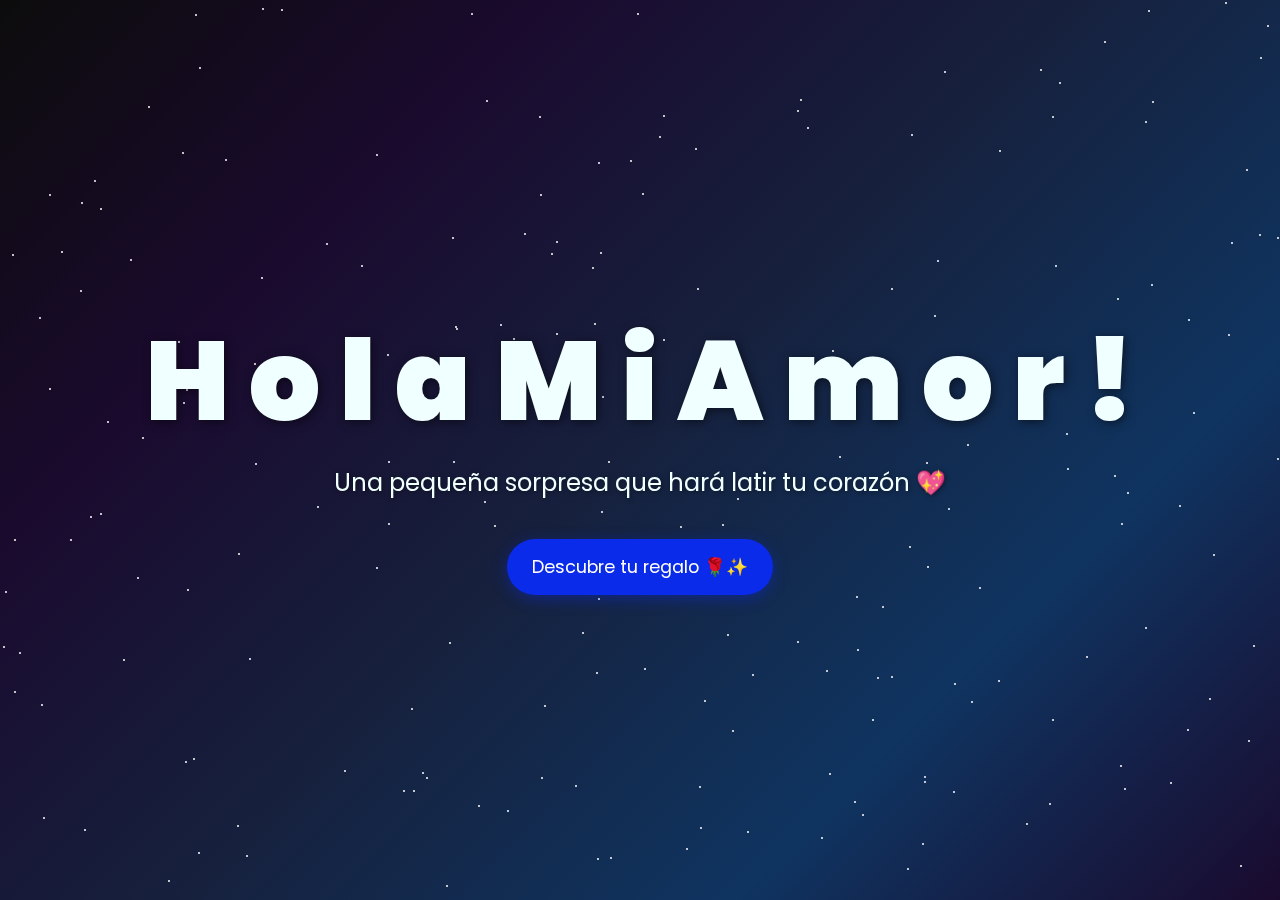
<file: index.html>
<!DOCTYPE html>
<html lang="es">

<head>
    <meta charset="UTF-8">
    <meta http-equiv="X-UA-Compatible" content="IE=edge">
    <meta name="viewport" content="width=device-width, initial-scale=1.0">
    <link rel="icon" href="img/flowers.png" type="image/x-icon">
    <title>MI AMOR</title>
    <style>
        @import url('https://fonts.googleapis.com/css2?family=Poppins:ital,wght@0,500;1,900&display=swap');
        
        *{
            font-family: 'Poppins',cursive;
            margin: 0;
            padding: 0;
            box-sizing: border-box;
        }

        body{
            color: azure;
            width: 100%;
            height: 100vh;
            display: flex;
            flex-direction: column;
            align-items: center;
            justify-content: center;
            background: linear-gradient(135deg, #0c0c0c 0%, #1a0a2e 25%, #16213e 50%, #0f3460 75%, #1a0a2e 100%);
            overflow: hidden;
            position: relative;
        }

        /* Fondo de estrellas fijas */
        .stars {
            position: fixed;
            top: 0;
            left: 0;
            width: 100%;
            height: 100%;
            pointer-events: none;
            z-index: 1;
        }

        .star {
            position: absolute;
            width: 2px;
            height: 2px;
            background: white;
            border-radius: 50%;
            animation: twinkle 3s infinite;
        }

        @keyframes twinkle {
            0%, 100% { opacity: 0.3; }
            50% { opacity: 1; }
        }

        /* Lluvia de meteoritos */
        .meteor-shower {
            position: fixed;
            top: 0;
            left: 0;
            width: 100%;
            height: 100%;
            pointer-events: none;
            z-index: 2;
        }

        .meteor {
            position: absolute;
            width: 2px;
            height: 80px;
            background: linear-gradient(to bottom, rgba(255, 255, 255, 1), rgba(255, 255, 255, 0.8), rgba(135, 206, 250, 0.6), transparent);
            border-radius: 50px;
            transform: rotate(25deg);
            animation: meteor-fall linear infinite;
            box-shadow: 0 0 10px rgba(255, 255, 255, 0.8), 0 0 20px rgba(135, 206, 250, 0.5);
        }

        @keyframes meteor-fall {
            0% {
                transform: rotate(25deg) translateY(-100vh) translateX(-50px);
                opacity: 1;
            }
            70% {
                opacity: 1;
            }
            100% {
                transform: rotate(25deg) translateY(100vh) translateX(50px);
                opacity: 0;
            }
        }

        /* Contenido principal */
        .content {
            position: relative;
            z-index: 10;
            display: flex;
            flex-direction: column;
            align-items: center;
            justify-content: center;
        }

        .botones{
            padding: 9px;
            border-radius: 80px;
            background-color: transparent;
            border: none;
            cursor: pointer;
            transition: transform 0.3s ease;
        }

        .botones:hover {
            transform: scale(1.05);
        }

        .botones a{
            background-color: #0a2be9;
            padding: 15px 25px;
            border-radius: 80px;
            text-decoration: none;
            color: white;
            font-size: 1.1rem;
            transition: all 0.3s ease;
            display: inline-block;
            box-shadow: 0 4px 15px rgba(10, 43, 233, 0.4);
        }

        .botones a:hover{
            background-color: rgb(50, 194, 194);
            box-shadow: 0 6px 20px rgba(50, 194, 194, 0.6);
        }

        /* Animación del texto principal */
        .greetings {
            font-size: 7rem;
            font-weight: 900;
            display: flex;
            gap: 1.5rem;
            justify-content: center;
            text-shadow: 2px 2px 10px rgba(0, 0, 0, 0.5);
        }

        .greetings span.hola > span,
        .greetings span.miamor > span {
            animation: glow 2.5s ease-in-out infinite;
        }

        /* Delays para animar letra por letra en .hola */
        .greetings span.hola > span:nth-child(1) { animation-delay: 0s; }
        .greetings span.hola > span:nth-child(2) { animation-delay: 0.2s; }
        .greetings span.hola > span:nth-child(3) { animation-delay: 0.4s; }
        .greetings span.hola > span:nth-child(4) { animation-delay: 0.6s; }

        /* Delays para animar letra por letra en .miamor */
        .greetings span.miamor > span:nth-child(1) { animation-delay: 0.8s; }
        .greetings span.miamor > span:nth-child(2) { animation-delay: 1s; }
        .greetings span.miamor > span:nth-child(3) { animation-delay: 1.2s; }
        .greetings span.miamor > span:nth-child(4) { animation-delay: 1.4s; }
        .greetings span.miamor > span:nth-child(5) { animation-delay: 1.6s; }
        .greetings span.miamor > span:nth-child(6) { animation-delay: 1.8s; }
        .greetings span.miamor > span:nth-child(7) { animation-delay: 2s; }

        @keyframes glow{
            0%, 100%{
                color: #fff;
                text-shadow: 0 0 12px #39c6d6, 0 0 50px #39c6d6, 0 0 100px #39c6d6;
            }
            10%, 90%{
                color: #111;
                text-shadow: none;
            }
        }

        .description{
            font-size: 1.5rem;
            margin-bottom: 30px;
            text-align: center;
            text-shadow: 1px 1px 5px rgba(0, 0, 0, 0.5);
        }

        @media screen and (max-width:574px){
            .greetings{
                flex-direction: column;
                gap: 0.5rem;
                font-size: 5rem;
            }
            .greetings span.hola,
            .greetings span.miamor {
                display: flex;
                justify-content: center;
                gap: 0.1rem;
            }
            .description{
                font-size: 1.2rem;
                padding: 0 20px;
            }
            
            .botones a{
                font-size: 1rem;
                padding: 12px 20px;
            }
        }
    </style>
</head>

<body>
    <!-- Fondo de estrellas fijas -->
    <div class="stars" id="stars"></div>
    
    <!-- Lluvia de meteoritos -->
    <div class="meteor-shower" id="meteorShower"></div>

    <!-- Contenido principal -->
    <div class="content">
        <div class="greetings">
            <span class="hola">
                <span>H</span>
                <span>o</span>
                <span>l</span>
                <span>a</span>
            </span>
            <span class="miamor">
                <span>M</span>
                <span>i</span>
                <span>A</span>
                <span>m</span>
                <span>o</span>
                <span>r</span>
                <span>!</span>
            </span>
        </div>

        <div class="description">
            <span>Una pequeña sorpresa que hará latir tu corazón 💖</span>
        </div>
        
        <div class="button">
            <button class="botones">
                <a href="flower.html">Descubre tu regalo 🌹✨</a>
            </button>
        </div>
    </div>

    <script>
        // Crear estrellas de fondo
        function createStars() {
            const starsContainer = document.getElementById('stars');
            const numberOfStars = 200;

            for (let i = 0; i < numberOfStars; i++) {
                const star = document.createElement('div');
                star.className = 'star';
                star.style.left = Math.random() * 100 + '%';
                star.style.top = Math.random() * 100 + '%';
                star.style.animationDelay = Math.random() * 3 + 's';
                star.style.animationDuration = (Math.random() * 2 + 2) + 's';
                starsContainer.appendChild(star);
            }
        }

        // Crear lluvia de meteoritos
        function createMeteorShower() {
            const meteorContainer = document.getElementById('meteorShower');
            
            function createMeteor() {
                const meteor = document.createElement('div');
                meteor.className = 'meteor';
                
                // Posición inicial aleatoria
                meteor.style.left = Math.random() * 120 + '%';
                meteor.style.animationDuration = (Math.random() * 3 + 2) + 's';
                meteor.style.animationDelay = Math.random() * 5 + 's';
                
                meteorContainer.appendChild(meteor);
                
                // Remover el meteorito después de la animación
                setTimeout(() => {
                    if (meteorContainer.contains(meteor)) {
                        meteorContainer.removeChild(meteor);
                    }
                }, 8000);
            }
            
            // Crear meteoritos periódicamente
            setInterval(createMeteor, 800);
            
            // Crear algunos meteoritos iniciales
            for (let i = 0; i < 3; i++) {
                setTimeout(createMeteor, i * 1000);
            }
        }

        // Inicializar efectos cuando se cargue la página
        window.addEventListener('load', function() {
            createStars();
            createMeteorShower();
        });
    </script>
</body>

</html>
</file>
